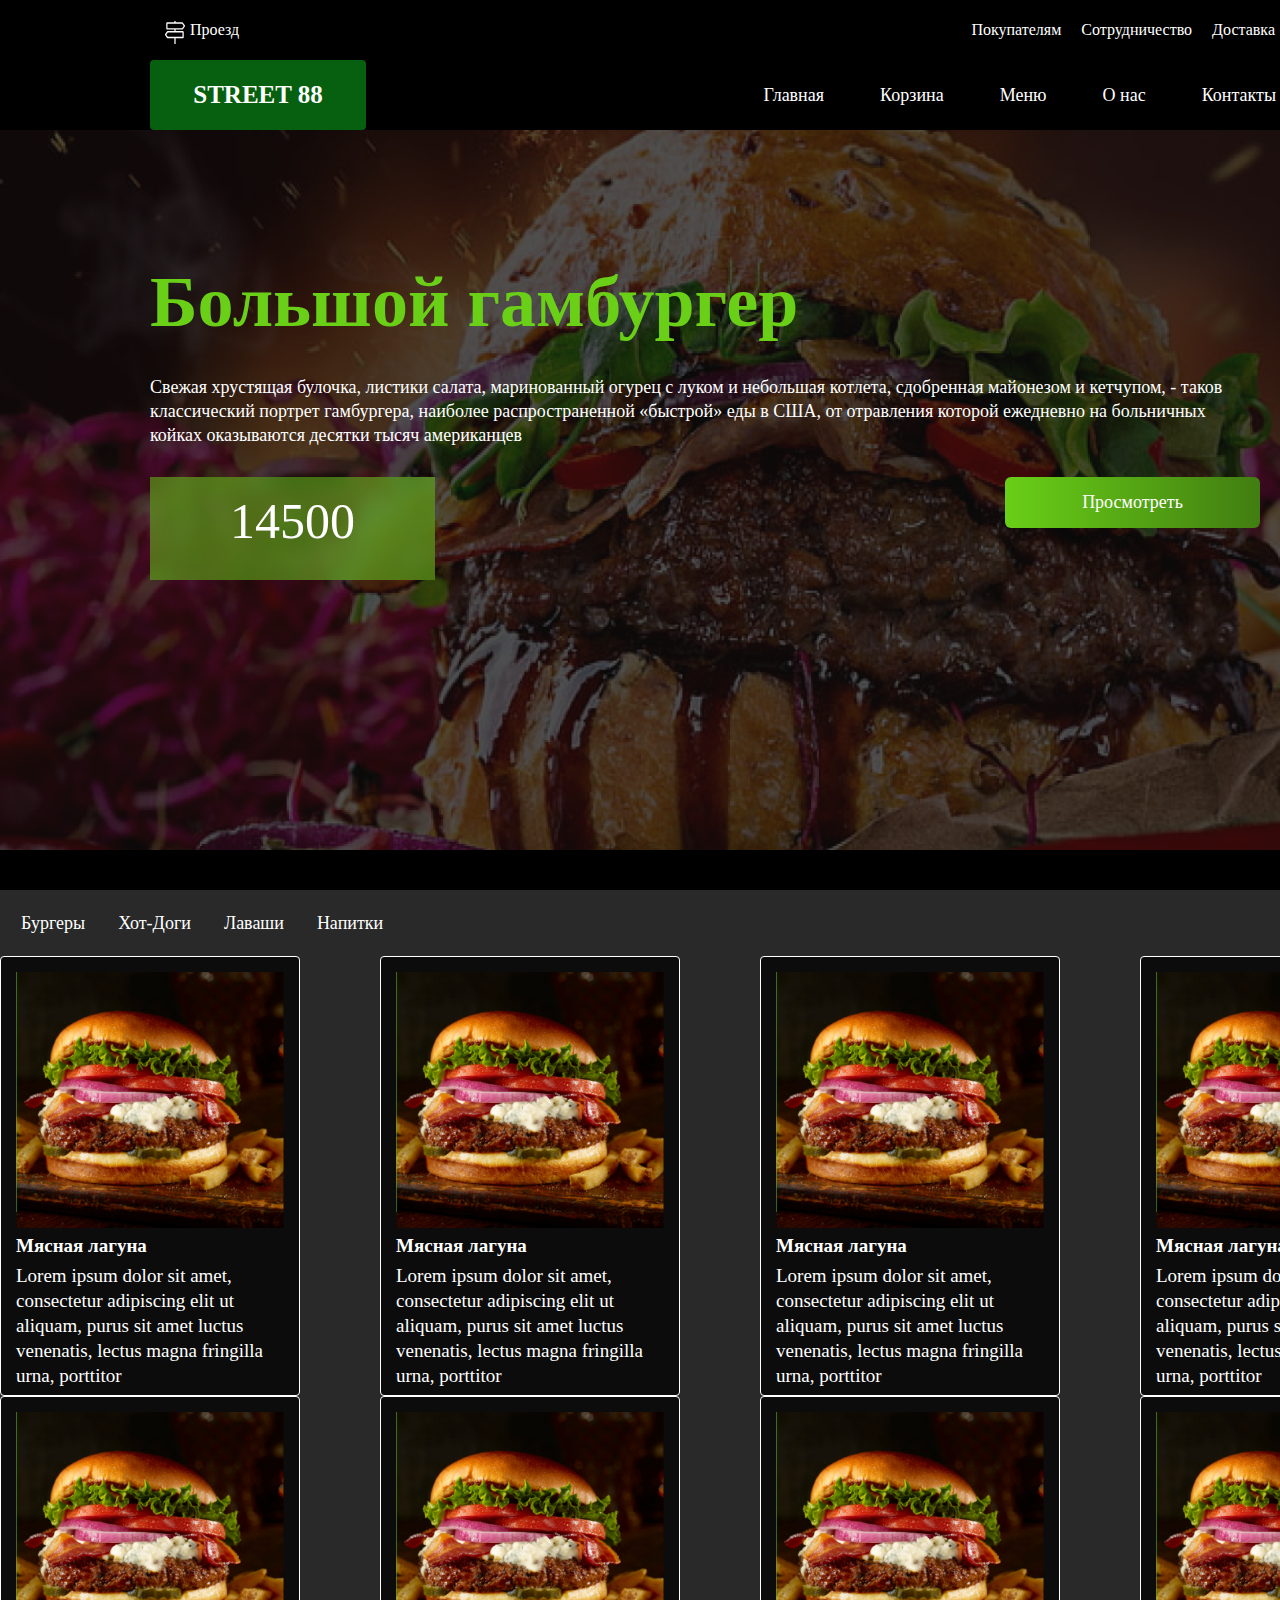
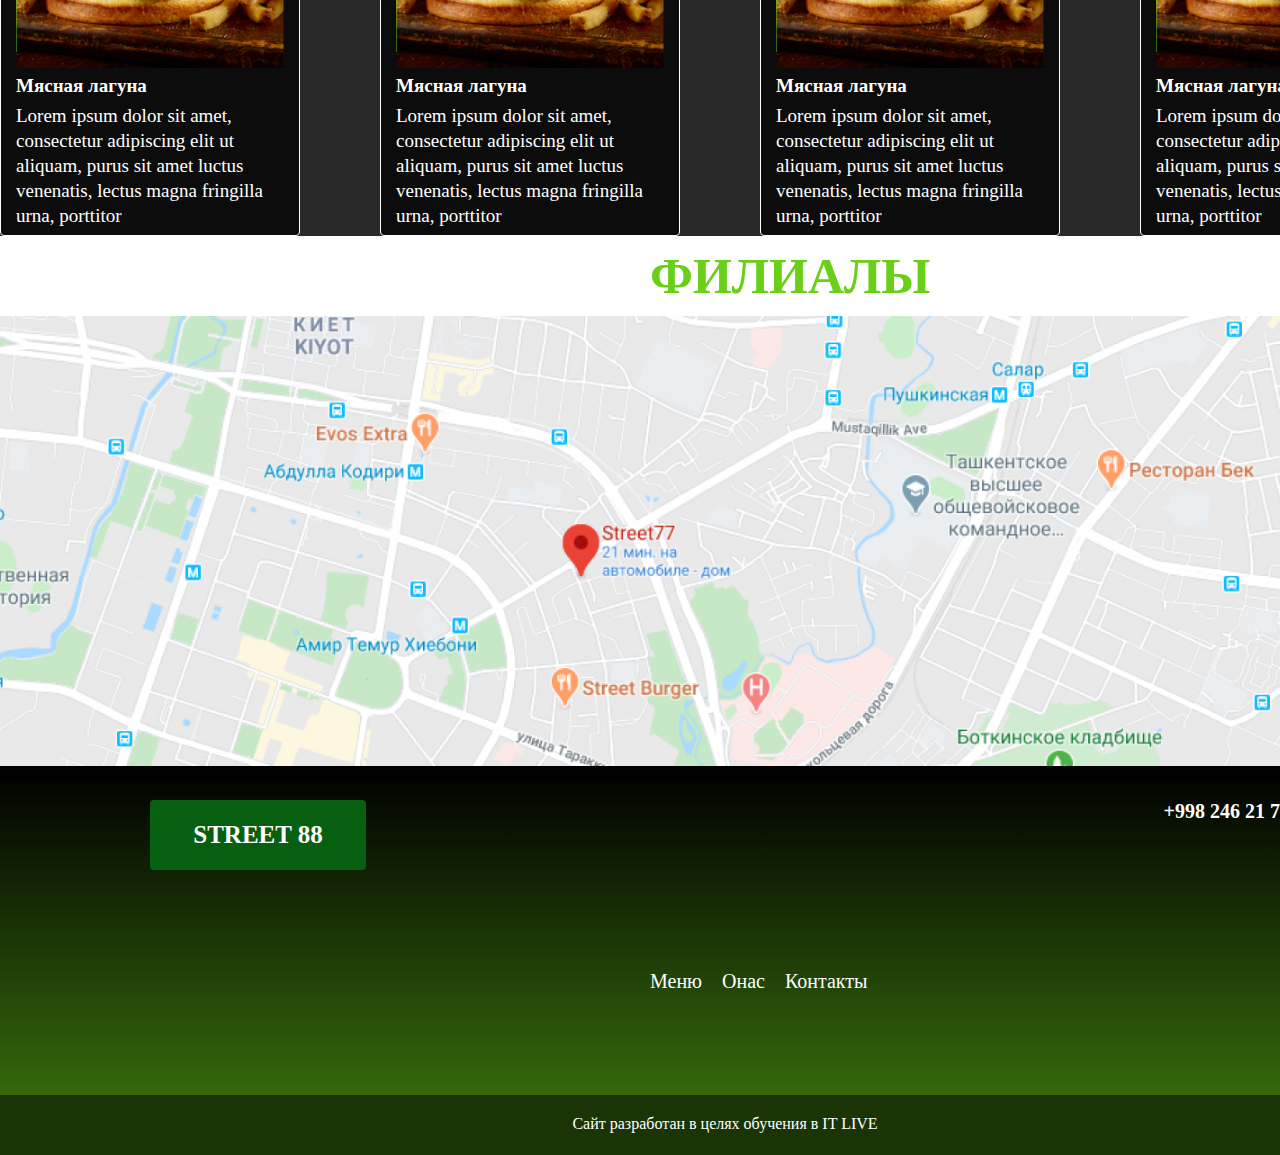
<file: index.html>
<!DOCTYPE html>
<html lang="en">

<head>
    <meta charset="UTF-8">
    <meta http-equiv="X-UA-Compatible" content="IE=edge">
    <meta name="viewport" content="width=device-width, initial-scale=1.0">
    <link rel="shortcut icon" href="./img/icons.png" type="image/x-icon">
    <title>uyga vazifa</title>
    <link rel="stylesheet" href="./css/all.min.css">
    <link rel="stylesheet" href="./css/main.css">
    <link rel="stylesheet" href="./css/media.css">
</head>

<body>
    <div class="ads">
        <div class="containerr">
            <div class="ads__desc">
                <div class="ads__content">
                    <img src="./img/Vector (2).svg" alt="" class="ads__image">
                    <p class="ads__text">Проезд</p>
                </div>
                <ul class="ads__list">
                    <li class="ads__item">
                        <a href="#!" class="ads__link">Покупателям</a>
                    </li>
                    <li class="ads__item">
                        <a href="#!" class="ads__link">Сотрудничество</a>
                    </li>
                    <li class="ads__item">
                        <a href="#!" class="ads__link">Доставка</a>
                    </li>
                </ul>
            </div>
        </div>
    </div>
    <nav class="nav">
        <div class="container nav__container">
            <div class="nav__desc">
                <a href="#!" class="nav__logo">STREET 88</a>
            </div>
            <ul class="nav__list">
                <li class="nav__item">
                    <a href="#!" class="nav__link">Главная</a>
                </li>
                <li class="nav__item">
                    <a href="#!" class="nav__link">Корзина</a>
                </li>
                <li class="nav__item">
                    <a href="#!" class="nav__link">Меню</a>
                </li>
                <li class="nav__item">
                    <a href="./uyga vazifa.html" class="nav__link">О нас</a>
                </li>
                <li class="nav__item">
                    <a href="#!" class="nav__link">Контакты</a>
                </li>
            </ul>
        </div>
    </nav>

    <header class="header">
        <img src="./img/food-burger-wallpaper-preview 1.png" alt="" class="header__img">
        <div class="container">
            <div class="header__desc">
                <h1 class="header__title">Большой гамбургер</h1>
                <p class="header__text">Свежая хрустящая булочка, листики салата, маринованный огурец с луком и
                    небольшая котлета, сдобренная майонезом и кетчупом, - таков классический портрет гамбургера,
                    наиболее распространенной «быстрой» еды в США, от отравления которой ежедневно на больничных койках
                    оказываются десятки тысяч американцев</p>
                <div class="header__button">
                    <a href="" class="header__btn">14500</a>
                    <a href="" class="header__btns">Просмотреть</a>
                </div>
            </div>
        </div>
    </header>
    <main class="main">
        <section class="burger">
            <ul class="burger__list">
                <li class="burger__item">
                    <a href="" class="burger__link">Бургеры</a>
                </li>
                <li class="burger__item">
                    <a href="" class="burger__link">Хот-Доги</a>
                </li>
                <li class="burger__item">
                    <a href="" class="burger__link">Лаваши</a>
                </li>
                <li class="burger__item">
                    <a href="" class="burger__link">Напитки</a>
                </li>
            </ul>
            <div class="burger__cards">
                <div class="burger__card">
                    <div class="burger__desc">
                        <img src="./img/unnamed 1.png" alt="" class="burger__card-image">
                        <img src="./img/Rectangle 8.png" alt="" class="burger__card-img">
                        <h4 class="burger__card-title">Мясная лагуна</h4>
                        <p class="burger__card-text">Lorem ipsum dolor sit amet, consectetur adipiscing elit ut aliquam,
                            purus sit amet luctus venenatis, lectus magna fringilla urna, porttitor</p>
                    </div>
                </div>
                <div class="burger__card">
                    <div class="burger__desc">
                        <img src="./img/unnamed 1.png" alt="" class="burger__card-image">
                        <img src="./img/Rectangle 8.png" alt="" class="burger__card-img">
                        <h4 class="burger__card-title">Мясная лагуна</h4>
                        <p class="burger__card-text">Lorem ipsum dolor sit amet, consectetur adipiscing elit ut aliquam,
                            purus sit amet luctus venenatis, lectus magna fringilla urna, porttitor</p>
                    </div>
                </div>
                <div class="burger__card">
                    <div class="burger__desc">
                        <img src="./img/unnamed 1.png" alt="" class="burger__card-image">
                        <img src="./img/Rectangle 8.png" alt="" class="burger__card-img">
                        <h4 class="burger__card-title">Мясная лагуна</h4>
                        <p class="burger__card-text">Lorem ipsum dolor sit amet, consectetur adipiscing elit ut aliquam,
                            purus sit amet luctus venenatis, lectus magna fringilla urna, porttitor</p>
                    </div>
                </div>
                <div class="burger__card">
                    <div class="burger__desc">
                        <img src="./img/unnamed 1.png" alt="" class="burger__card-image">
                        <img src="./img/Rectangle 8.png" alt="" class="burger__card-img">
                        <h4 class="burger__card-title">Мясная лагуна</h4>
                        <p class="burger__card-text">Lorem ipsum dolor sit amet, consectetur adipiscing elit ut aliquam,
                            purus sit amet luctus venenatis, lectus magna fringilla urna, porttitor</p>
                    </div>
                </div>
                <div class="burger__card">
                    <div class="burger__desc">
                        <img src="./img/unnamed 1.png" alt="" class="burger__card-image">
                        <img src="./img/Rectangle 8.png" alt="" class="burger__card-img">
                        <h4 class="burger__card-title">Мясная лагуна</h4>
                        <p class="burger__card-text">Lorem ipsum dolor sit amet, consectetur adipiscing elit ut aliquam,
                            purus sit amet luctus venenatis, lectus magna fringilla urna, porttitor</p>
                    </div>
                </div>
                <div class="burger__card">
                    <div class="burger__desc">
                        <img src="./img/unnamed 1.png" alt="" class="burger__card-image">
                        <img src="./img/Rectangle 8.png" alt="" class="burger__card-img">
                        <h4 class="burger__card-title">Мясная лагуна</h4>
                        <p class="burger__card-text">Lorem ipsum dolor sit amet, consectetur adipiscing elit ut aliquam,
                            purus sit amet luctus venenatis, lectus magna fringilla urna, porttitor</p>
                    </div>
                </div>
                <div class="burger__card">
                    <div class="burger__desc">
                        <img src="./img/unnamed 1.png" alt="" class="burger__card-image">
                        <img src="./img/Rectangle 8.png" alt="" class="burger__card-img">
                        <h4 class="burger__card-title">Мясная лагуна</h4>
                        <p class="burger__card-text">Lorem ipsum dolor sit amet, consectetur adipiscing elit ut aliquam,
                            purus sit amet luctus venenatis, lectus magna fringilla urna, porttitor</p>
                    </div>
                </div>
                <div class="burger__card">
                    <div class="burger__desc">
                        <img src="./img/unnamed 1.png" alt="" class="burger__card-image">
                        <img src="./img/Rectangle 8.png" alt="" class="burger__card-img">
                        <h4 class="burger__card-title">Мясная лагуна</h4>
                        <p class="burger__card-text">Lorem ipsum dolor sit amet, consectetur adipiscing elit ut aliquam,
                            purus sit amet luctus venenatis, lectus magna fringilla urna, porttitor</p>
                    </div>
                </div>

        </section>
        <section class="karta">
            <h3 class="karta__title">ФИЛИАЛЫ</h3>
            <img src="./img/image 1 (1).png" alt="" class="karta__image">
        </section>
        <section class="malumot">
            <div class="container">
                <div class="malumot__nav">
                    <ul class="malumot__list">
                        <div class="nav__desc">
                            <a href="#!" class="nav__logo">STREET 88</a>
                        </div>
                        <li class="malumot__item">
                            <a href="#!" class="malumot__link">+998 246 21 75</a>
                        </li>
                    </ul>
                    <ul class="malumot__nav-list">
                        <li class="malumot__nav-item">
                            <a href="#!" class="malumot__nav-link">Меню</a>
                        </li>
                        <li class="malumot__nav-item">
                            <a href="#!" class="malumot__nav-link">Онас</a>
                        </li>
                        <li class="malumot__nav-item">
                            <a href="#!" class="malumot__nav-link">Контакты</a>
                        </li>
                    </ul>
                </div>
            </div>
        </section>
    </main>
    <footer class="footer">
        <div class="container">
            <p class="footer__text">Сайт разработан в целях обучения в IT LIVE</p>
        </div>
    </footer>

</body>

</html>
</file>
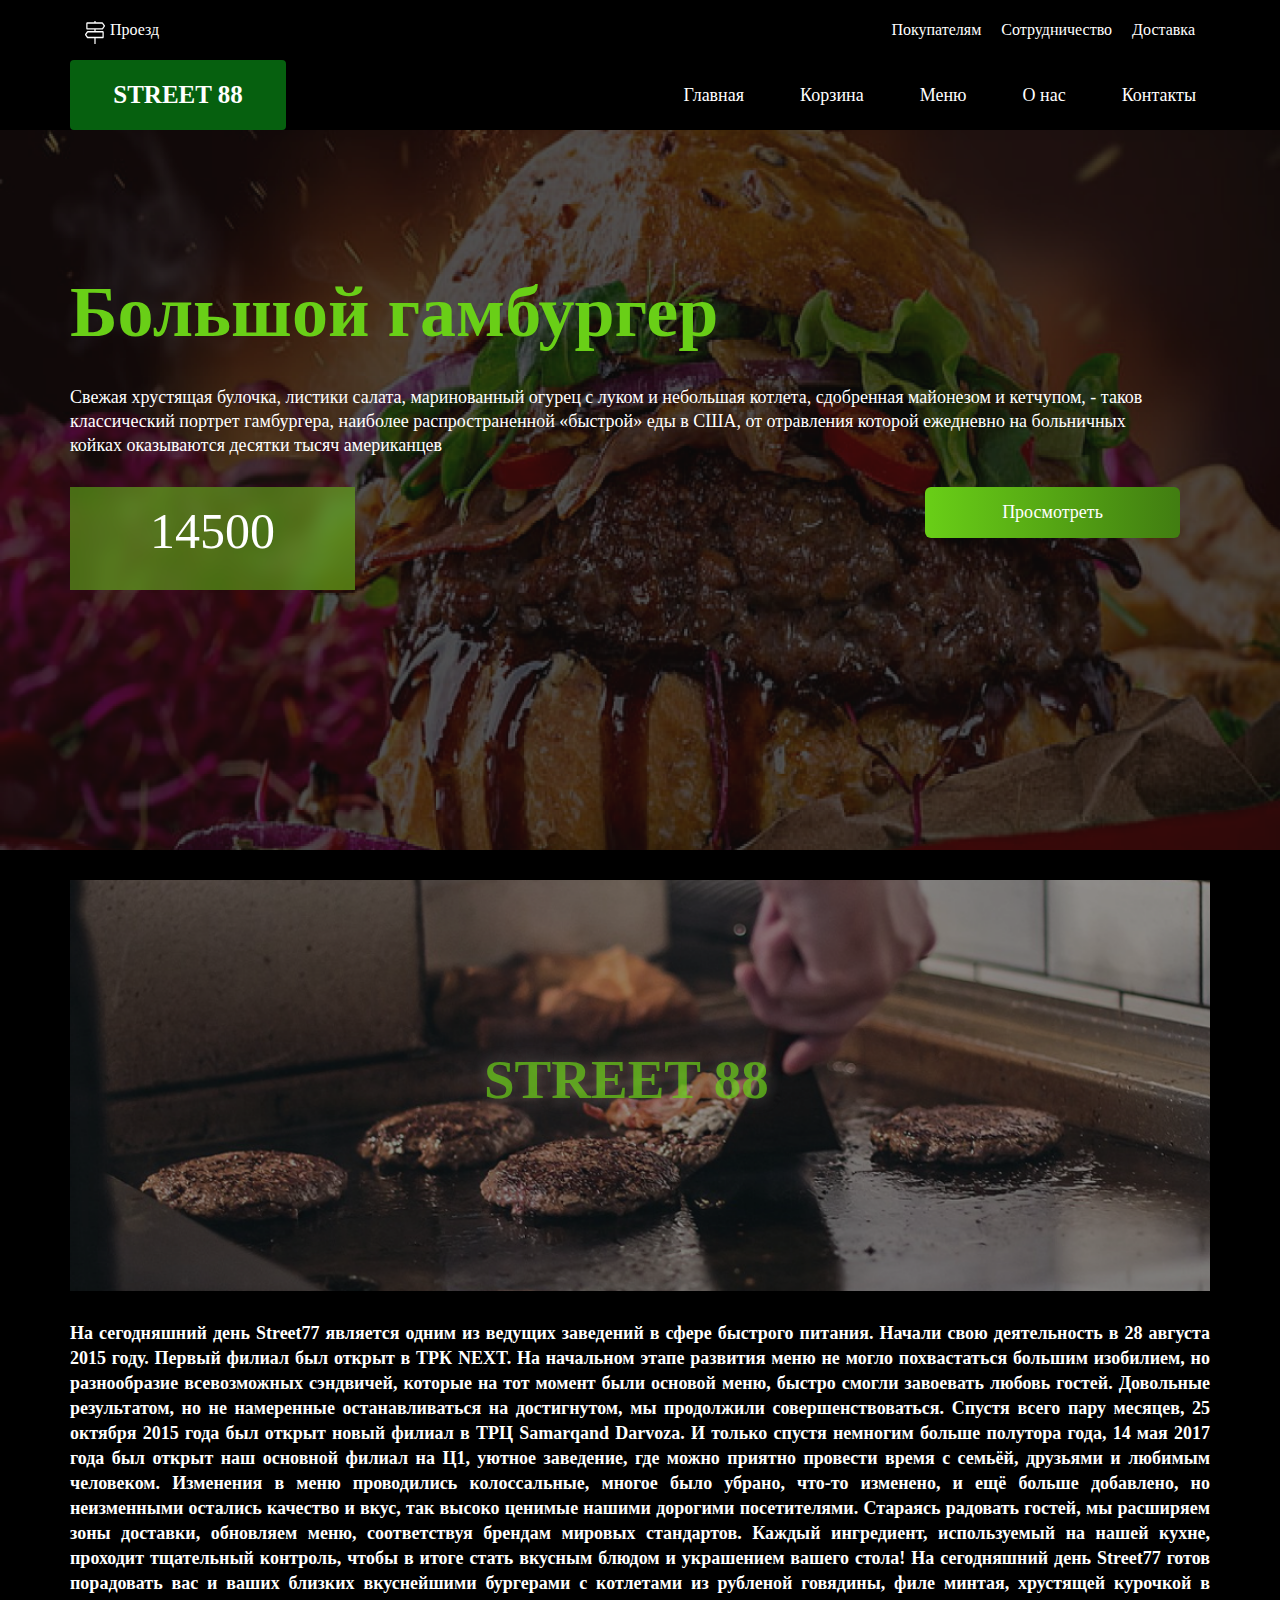
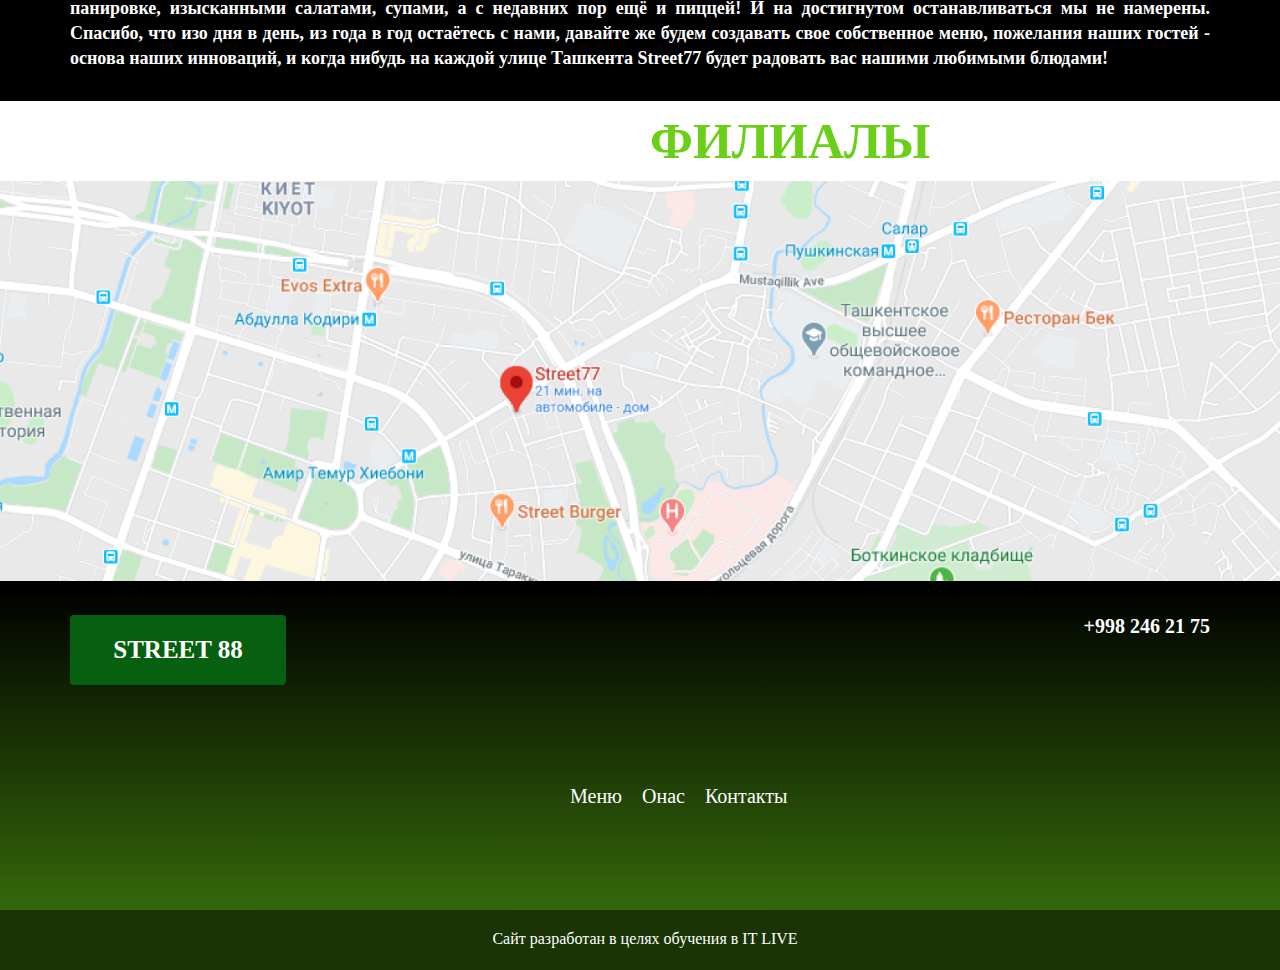
<file: uyga vazifa.html>
<!DOCTYPE html>
<html lang="en">

<head>
    <meta charset="UTF-8">
    <meta http-equiv="X-UA-Compatible" content="IE=edge">
    <meta name="viewport" content="width=device-width, initial-scale=1.0">
    <title>Document</title>
    <link rel="stylesheet" href="./css/uyga vazifa.css">
</head>

<body>
    <div class="ads">
        <div class="containerr">
            <div class="ads__desc">
                <div class="ads__content">
                    <img src="./img/Vector (2).svg" alt="" class="ads__image">
                    <p class="ads__text">Проезд</p>
                </div>
                <ul class="ads__list">
                    <li class="ads__item">
                        <a href="#!" class="ads__link">Покупателям</a>
                    </li>
                    <li class="ads__item">
                        <a href="#!" class="ads__link">Сотрудничество</a>
                    </li>
                    <li class="ads__item">
                        <a href="#!" class="ads__link">Доставка</a>
                    </li>
                </ul>
            </div>
        </div>
    </div>
    <nav class="nav">
        <div class="container nav__container">
            <div class="nav__desc">
                <a href="#!" class="nav__logo">STREET 88</a>
            </div>
            <ul class="nav__list">
                <li class="nav__item">
                    <a href="index.html" class="nav__link">Главная</a>
                </li>
                <li class="nav__item">
                    <a href="#!" class="nav__link">Корзина</a>
                </li>
                <li class="nav__item">
                    <a href="#!" class="nav__link">Меню</a>
                </li>
                <li class="nav__item">
                    <a href="./uyga vazifa.html" class="nav__link">О нас</a>
                </li>
                <li class="nav__item">
                    <a href="#!" class="nav__link">Контакты</a>
                </li>
            </ul>
        </div>
    </nav>

    <header class="header">
        <img src="./img/food-burger-wallpaper-preview 1.png" alt="" class="header__img">
        <div class="container">
            <div class="header__desc">
                <h1 class="header__title">Большой гамбургер</h1>
                <p class="header__text">Свежая хрустящая булочка, листики салата, маринованный огурец с луком и
                    небольшая котлета, сдобренная майонезом и кетчупом, - таков классический портрет гамбургера,
                    наиболее распространенной «быстрой» еды в США, от отравления которой ежедневно на больничных койках
                    оказываются десятки тысяч американцев</p>
                <div class="header__button">
                    <a href="#!" class="header__btn">14500</a>
                    <a href="#!" class="header__btns">Просмотреть</a>
                </div>
            </div>
        </div>
    </header>
    <main class="main">
        <section class="tayyorlosh">
            <div class="container">
                <div class="tayyorlash__content">
                    <img src="./img/photo_cropped 1.png" alt="" class="content__image">
                    <h2 class="tayyorlash__content-title">STREET 88</h2>
                    <p class="tayyorlash__content-text">На сегодняшний день Street77 является одним из ведущих заведений
                        в сфере быстрого питания. Начали свою деятельность в 28 августа 2015 году. Первый филиал был
                        открыт в ТРК NEXT. На начальном этапе развития меню не могло похвастаться большим изобилием, но
                        разнообразие всевозможных сэндвичей, которые на тот момент были основой меню, быстро смогли
                        завоевать любовь гостей. Довольные результатом, но не намеренные останавливаться на достигнутом,
                        мы продолжили совершенствоваться. Спустя всего пару месяцев, 25 октября 2015 года был открыт
                        новый филиал в ТРЦ Samarqand Darvoza. И только спустя немногим больше полутора года, 14 мая 2017
                        года был открыт наш основной филиал на Ц1, уютное заведение, где можно приятно провести время с
                        семьёй, друзьями и любимым человеком. Изменения в меню проводились колоссальные, многое было
                        убрано, что-то изменено, и ещё больше добавлено, но неизменными остались качество и вкус, так
                        высоко ценимые нашими дорогими посетителями. Стараясь радовать гостей, мы расширяем зоны
                        доставки, обновляем меню, соответствуя брендам мировых стандартов. Каждый ингредиент,
                        используемый на нашей кухне, проходит тщательный контроль, чтобы в итоге стать вкусным блюдом и
                        украшением вашего стола! На сегодняшний день Street77 готов порадовать вас и ваших близких
                        вкуснейшими бургерами с котлетами из рубленой говядины, филе минтая, хрустящей курочкой в
                        панировке, изысканными салатами, супами, а с недавних пор ещё и пиццей! И на достигнутом
                        останавливаться мы не намерены. Спасибо, что изо дня в день, из года в год остаётесь с нами,
                        давайте же будем создавать свое собственное меню, пожелания наших гостей - основа наших
                        инноваций, и когда нибудь на каждой улице Ташкента Street77 будет радовать вас нашими любимыми
                        блюдами!</p>
                </div>
            </div>
        </section>
        <section class="karta">
            <h3 class="karta__title">ФИЛИАЛЫ</h3>
            <img src="./img/image 1 (1).png" alt="" class="karta__image">
        </section>
        <section class="malumot">
            <div class="container">
                <div class="malumot__nav">
                    <ul class="malumot__list">
                        <div class="nav__desc">
                            <a href="#!" class="nav__logo">STREET 88</a>
                        </div>
                        <li class="malumot__item">
                            <a href="#!" class="malumot__link">+998 246 21 75</a>
                        </li>
                    </ul>
                    <ul class="malumot__nav-list">
                        <li class="malumot__nav-item">
                            <a href="#!" class="malumot__nav-link">Меню</a>
                        </li>
                        <li class="malumot__nav-item">
                            <a href="#!" class="malumot__nav-link">Онас</a>
                        </li>
                        <li class="malumot__nav-item">
                            <a href="#!" class="malumot__nav-link">Контакты</a>
                        </li>
                    </ul>
                </div>
            </div>
        </section>
    </main>
    <footer class="footer">
        <div class="container">
            <p class="footer__text">Сайт разработан в целях обучения в IT LIVE</p>
        </div>
    </footer>
</body>

</html>
</file>
<file: css/main.css>
* {
    margin: 0;
    padding: 0;
    box-sizing: border-box;
}

a {
    text-decoration: none;
}

ul {
    list-style: none;
}

body {
    display: flex;
    flex-direction: column;
    width: 100%;
    background: #000;
}

.container {
    max-width: 1140px;
    width: 100%;
    margin: auto;
}

/* ads start */
.ads {
    width: 100%;
    height: 59px;
    background: #000;
}

.containerr {
    max-width: 1110px;
    width: 100%;
    margin: auto;
}

.ads__desc {
    display: flex;
    justify-content: space-between;
    padding: 20px 0;
}

.ads__content {
    display: flex;
    column-gap: 5px;
}

.ads__list {
    display: flex;
    column-gap: 20px;
}

.ads__text {
    color: #fff;
    font-weight: 400;
    font-size: 16px;
    line-height: 19px;
}

.ads__link {
    color: #fff;
    font-weight: 400;
    font-size: 16px;
    line-height: 19px;
}

/* ads end   */



/* nav start */
.nav {
    width: 100%;
    background: #000;
    padding: 1px 0 0 0;
}

.nav__container {
    display: flex;
    justify-content: space-between;
    align-items: center;
    background: #000;
}

.nav__desc {
    max-width: 216px;
    width: 100%;
    background: #06600F;
    border: 4px solid #06600F;
    border-radius: 4px
}

.nav__logo {
    display: block;
    font-weight: 700;
    font-size: 25px;
    line-height: 30px;
    color: #FFFFFF;
    padding: 12px 0;
    text-align: center;
    border: 4px solid #06600F;
}

.nav__list {
    display: flex;
    column-gap: 28px;
}

.nav__item {
    transition: .5s;
}

.nav__item:hover {
    background: rgba(105, 207, 23, 0.75);
}

.nav__link {
    display: block;
    color: #fff;
    font-weight: 400;
    font-size: 18px;
    line-height: 21px;
    padding: 22px 14px;
}

/* nav end */
/* header start */
.header {
    width: 100%;
    height: 80vh;
    position: relative;
}

.header__img {
    width: 100%;
    height: 100%;
    position: absolute;
    top: 0;
    left: 0;
    z-index: -1;
}

.header__desc {
    display: flex;
    flex-direction: column;
    padding: 130px 0;
    width: 1110px;
    row-gap: 30px;
}

.header__title {
    font-weight: 900;
    font-size: 72px;
    line-height: 85px;
    color: #69CF17;
}

.header__text {
    font-weight: 400;
    font-size: 18px;
    line-height: 24px;
    color: #FFF;
}

.header__button {
    display: flex;
    justify-content: space-between;
}

.header__btn {
    width: 285px;
    height: 103px;
    background: rgba(105, 207, 23, 0.5);
    backdrop-filter: blur(9px);
    font-weight: 100;
    font-size: 50px;
    line-height: 25px;
    text-align: center;
    color: #fff;
    padding: 32px 76px;
}

.header__btns {
    width: 255px;
    height: 51px;
    background: linear-gradient(90deg, #69CF17 0%, #417D11 100%);
    border-radius: 6px;
    font-weight: 400;
    font-size: 18px;
    line-height: 21px;
    text-align: center;
    color: #fff;
    padding: 15px 70px;
    justify-content: center;
}

/* header end */

/* main start */
.main {
    padding: 40px 0 0 0;
}

.burger {
    background: #292929;
    box-shadow: 0px 1px 8px rgba(17, 17, 17, 0.3);
}

.burger__list {
    display: flex;
    column-gap: 33px;
    padding: 21px 0 21px 21px;
}

.burger__link {
    font-weight: 400;
    font-size: 18px;
    line-height: 24px;
    color: #FFF;
}

.burger__cards {
    display: flex;
    column-gap: 20px;
    max-width: 1600px;
    width: 100%;
    justify-content: space-between;
    flex-wrap: wrap;
}

.burger__card {
    width: 300px;
    height: 440px;
    background: #0C0C0C;
    border: 1px solid #FFF;
    border-radius: 4px;
}

.burger__desc {
    display: flex;
    flex-direction: column;
    padding: 15px;
    row-gap: 10px;
    position: relative;
}

.burger__card-img {
    padding: 15px 0 0 0;
    position: absolute;
    width: 265px;
    height: 255px;
    top: 0;
    z-index: 1;
}

.burger__card-image {
    z-index: 2;
    transition: 1s;
}

.burger__card-image:hover {
    z-index: 0;
}

.burger__card-title {
    font-weight: 700;
    font-size: 19px;
    line-height: 15px;
    color: #FFF;
}

.burger__card-text {
    font-weight: 400;
    font-size: 19px;
    line-height: 25px;
    color: #FFF;
}

.burger__card-image:hover {
    background: rgba(105, 207, 23, 0.9)
}

.karta {
    width: 100%;
}

.karta__image {
    width: 100%;
}

.karta__title {
    text-align: center;
    font-weight: 700;
    font-size: 50px;
    line-height: 40px;
    color: #69CF17;
    background: #FFF;
    padding: 20px 630px 20px 650px;
}

.malumot {
    width: 100%;
    height: 325px;
    background: linear-gradient(180deg, #000000 0%, rgba(105, 207, 23, 0.5) 100%);
}

.malumot__list {
    display: flex;
    justify-content: space-between;
}

.malumot__nav {
    padding: 30px 0 0 0;
}

.malumot__link {
    font-weight: 700;
    font-size: 20px;
    line-height: 23px;
    color: #FFF;
}

.malumot__nav-list {
    display: flex;
    column-gap: 20px;
    padding: 100px 500px;
}

.malumot__nav-link {
    font-weight: 400;
    font-size: 20px;
    line-height: 23px;
    text-align: center;
    color: #FFF;
}

/* main end */
/* footer start */
.footer {
   width: 100%;
    height: 60px;
    background: #1A3406;
}

.footer__text {
    font-weight: 400;
    font-size: 16px;
    line-height: 19px;
    text-align: center;
    color: #FFF;
    padding: 19px 190px 19px 200px;
}

/* footer end */
</file>
<file: css/media.css>
/* Desktop */
@media (max-width: 1440px) {
    .ads {
        width: 1440px;
    }
    .nav {
        width: 1440px;
    }
    .header {
        width: 1440px;
    }
    .main {
        width: 1440px;
    }
    .footer {
        width: 1440px;
    }
}
@media (max-width: 1320px) {}
@media (max-width: 1290px) {}
@media (max-width: 1170px) {}
@media (max-width: 1140px) {}
@media (max-width: 1024px) {}
/* tab */
@media (max-width: 992px) {}

@media (max-width: 850px) {}
/* mobile */
@media (max-width: 768px) {}
@media (max-width: 736px) {}
@media (max-width: 734px) {}
@media (max-width: 684px) {}
@media (max-width: 667px) {}
/* mobile 576 */
@media (max-width: 576px) {}
@media (max-width: 480px) {}
@media (max-width: 412px) {}
@media (max-width: 375px) {}
@media (max-width: 360px) {}
@media (max-width: 320px) {}
</file>
<file: css/uyga vazifa.css>
* {
    margin: 0;
    padding: 0;
    box-sizing: border-box;
}

a {
    text-decoration: none;
}

ul {
    list-style: none;
}

.container {
    max-width: 1140px;
    width: 100%;
    margin: auto;
}

body {
    background: #000;
}

/* ads start */
.ads {
    width: 100%;
    height: 59px;
    background: #000;
}

.containerr {
    max-width: 1110px;
    width: 100%;
    margin: auto;
}

.ads__desc {
    display: flex;
    justify-content: space-between;
    padding: 20px 0;
}

.ads__content {
    display: flex;
    column-gap: 5px;
}

.ads__list {
    display: flex;
    column-gap: 20px;
}

.ads__text {
    color: #fff;
    font-weight: 400;
    font-size: 16px;
    line-height: 19px;
}

.ads__link {
    color: #fff;
    font-weight: 400;
    font-size: 16px;
    line-height: 19px;
}

/* ads end   */



/* nav start */
.nav {
    width: 100%;
    background: #000;
    padding: 1px 0 0 0;
}

.nav__container {
    display: flex;
    justify-content: space-between;
    align-items: center;
    background: #000;
}

.nav__desc {
    max-width: 216px;
    width: 100%;
    background: #06600F;
    border: 4px solid #06600F;
    border-radius: 4px
}

.nav__logo {
    display: block;
    font-weight: 700;
    font-size: 25px;
    line-height: 30px;
    color: #FFFFFF;
    padding: 12px 0;
    text-align: center;
    border: 4px solid #06600F;
}

.nav__list {
    display: flex;
    column-gap: 28px;
}

.nav__item {
    transition: .5s;
}

.nav__item:hover {
    background: rgba(105, 207, 23, 0.75);
}

.nav__link {
    display: block;
    color: #fff;
    font-weight: 400;
    font-size: 18px;
    line-height: 21px;
    padding: 22px 14px;
}

/* nav end */
/* header start */
.header {
    width: 100%;
    height: 80vh;
    position: relative;
}

.header__img {
    width: 100%;
    height: 100%;
    position: absolute;
    top: 0;
    left: 0;
    z-index: -1;
}

.header__desc {
    display: flex;
    flex-direction: column;
    padding: 140px 0;
    width: 1110px;
    row-gap: 30px;
}

.header__title {
    font-weight: 900;
    font-size: 72px;
    line-height: 85px;
    color: #69CF17;
}

.header__text {
    font-weight: 400;
    font-size: 18px;
    line-height: 24px;
    color: #FFF;
}

.header__button {
    display: flex;
    justify-content: space-between;
}

.header__btn {
    width: 285px;
    height: 103px;
    background: rgba(105, 207, 23, 0.5);
    backdrop-filter: blur(9px);
    font-weight: 100;
    font-size: 50px;
    line-height: 25px;
    text-align: center;
    color: #fff;
    padding: 32px 76px;
}

.header__btns {
    width: 255px;
    height: 51px;
    background: linear-gradient(90deg, #69CF17 0%, #417D11 100%);
    border-radius: 6px;
    font-weight: 400;
    font-size: 18px;
    line-height: 21px;
    text-align: center;
    color: #fff;
    padding: 15px 70px;
    justify-content: center;
}

/* header end */
/* main start */
.tayyorlash {
    width: 100%;
    padding: 40px 0 0 0;
    background: #000;
}

.tayyorlash__content {
    display: flex;
    flex-direction: column;
    row-gap: 30px;
    padding: 30px 0;
    position: relative;
}

.content__image {
    z-index: -1;
}

.tayyorlash__content-title {
    position: absolute;
    font-weight: 700;
    font-size: 55px;
    text-align: center;
    line-height: 65px;
    color: rgba(105, 207, 23, 0.7);
    text-shadow: 0px 0px 15px rgba(191, 171, 171, 0.4);
    padding: 167px 414px;
}

.tayyorlash__content-text {
    font-weight: 700;
    font-size: 18px;
    line-height: 25px;
    text-align: justify;
    color: #FFF;
}

.karta {
    width: 100%;
}

.karta__image {
    width: 100%;
}

.karta__title {
    text-align: center;
    font-weight: 700;
    font-size: 50px;
    line-height: 40px;
    color: #69CF17;
    background: #FFF;
    padding: 20px 630px 20px 650px;
}

.malumot {
    width: 100%;
    height: 325px;
    background: linear-gradient(180deg, #000000 0%, rgba(105, 207, 23, 0.5) 100%);
}

.malumot__list {
    display: flex;
    justify-content: space-between;
}

.malumot__nav {
    padding: 30px 0 0 0;
}

.malumot__link {
    font-weight: 700;
    font-size: 20px;
    line-height: 23px;
    color: #FFF;
}

.malumot__nav-list {
    display: flex;
    column-gap: 20px;
    padding: 100px 500px;
}

.malumot__nav-link {
    font-weight: 400;
    font-size: 20px;
    line-height: 23px;
    text-align: center;
    color: #FFF;
}

/* main end */
/* footer start */
.footer {
    width: 100%;
    height: 60px;
    background: #1A3406;
}

.footer__text {
    font-weight: 400;
    font-size: 16px;
    line-height: 19px;
    text-align: center;
    color: #FFF;
    padding: 19px 190px 19px 200px;
}
</file>
